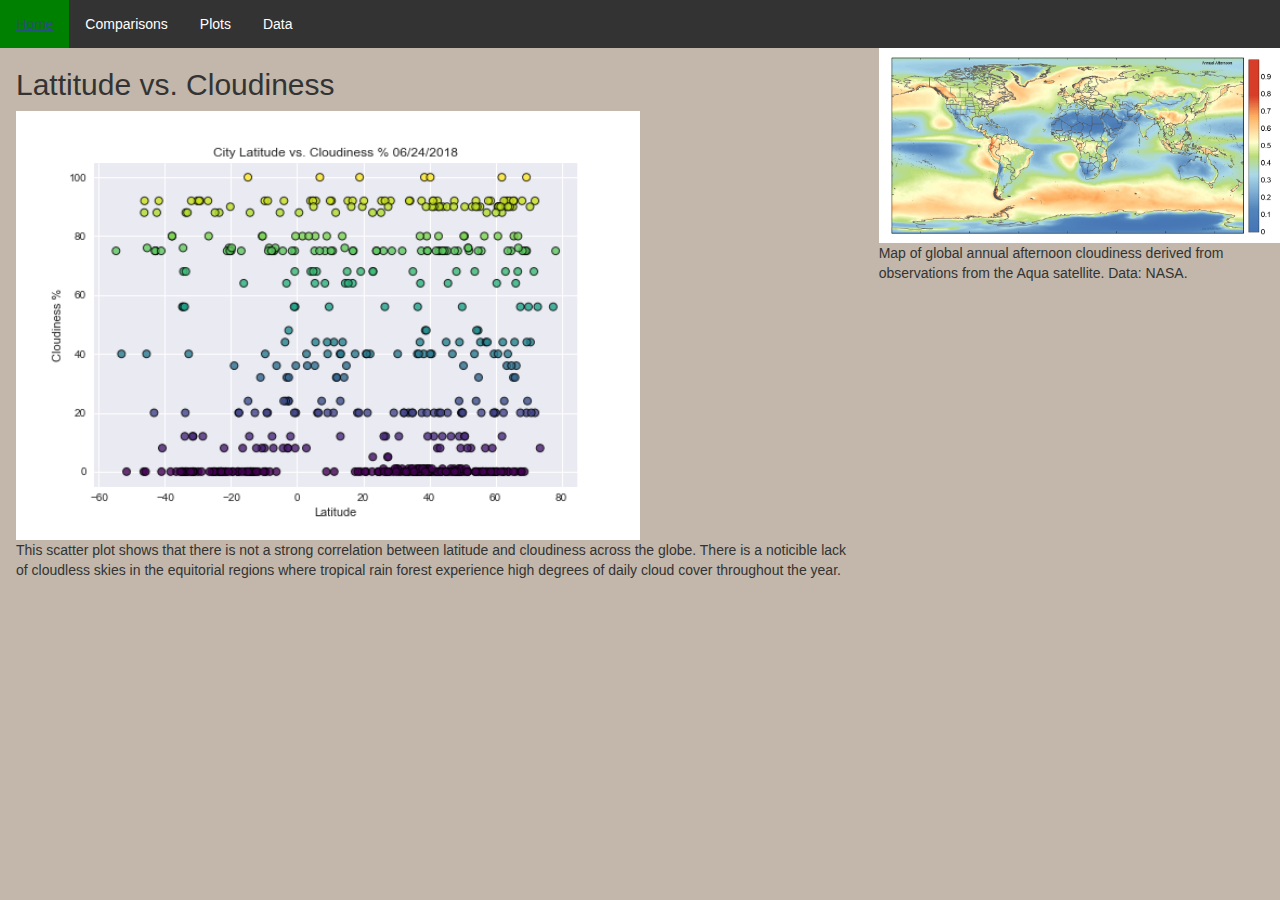
<file: Cloudiness.html>
<!DOCTYPE html>
<html lang="en">
<head>
    <meta charset="UTF-8">
    <meta name="viewport" content="width=device-width, initial-scale=1.0">
    <meta http-equiv="X-UA-Compatible" content="ie=edge">
    <link rel="stylesheet" href="https://cdnjs.cloudflare.com/ajax/libs/font-awesome/4.7.0/css/font-awesome.min.css">
    <link rel="stylesheet" href="https://maxcdn.bootstrapcdn.com/bootstrap/3.3.7/css/bootstrap.min.css">
    <script src="https://ajax.googleapis.com/ajax/libs/jquery/3.3.1/jquery.min.js"></script>
    <script src="https://maxcdn.bootstrapcdn.com/bootstrap/3.3.7/js/bootstrap.min.js"></script>
    <title>Document</title>
    <link rel="stylesheet" href="stylesheet.css">
</head>

<body>
    <ul>
        <li><a href="#Landing_Page2.html">Home</a></li>
        <li><a href="Comparisons.html">Comparisons</a></li>
        <li class="dropdown">
            <a href="javascript:void(0)" class="dropbtn">Plots</a>
            <div class="dropdown-content">
            <a href="Temperature_visualization.html">Latitude vs. Temperature</a>
            <a href="Humidity_visualization.html">Latitude vs. Humidity</a>
            <a href="Cloudiness.html">Latitude vs. Cloudiness</a>
            </div>
        </li>
        <li class="nav-item">
            <a class="nav-link" href="convertcsv.htm">Data</a>
        </li>
    </ul>



<div class="container"></div>
<div style="padding-left:16px""padding-right: 16px">
    <div class="row">
        <div class="col-md-8">
            <h2>Lattitude vs. Cloudiness</h2>
            <a target="_blank" href="latitude_vs_cloud.png">
                <img src="latitude_vs_cloud.png" width="75%" height="auto" alt="Temperature plot">
            </a>
            <p>This scatter plot shows that there is not a strong correlation between latitude and cloudiness across the globe.
                There is a noticible lack of cloudless skies in the equitorial regions where tropical rain forest 
                experience high degrees of daily cloud cover throughout the year.

            </p>
        </div>
        <div class="col-md-4">
            <a target="_blank" href="Annual-Aqua-PM-globe.png">
                <img src="Annual-Aqua-PM-globe.png"  width="100%" height="auto" alt="cloud map">
            </a>
            <p>Map of global annual afternoon cloudiness derived from observations from the Aqua satellite. Data: NASA.</p>
        </div>
    </div>
</div>
</div> 


</body>
</html>
</file>
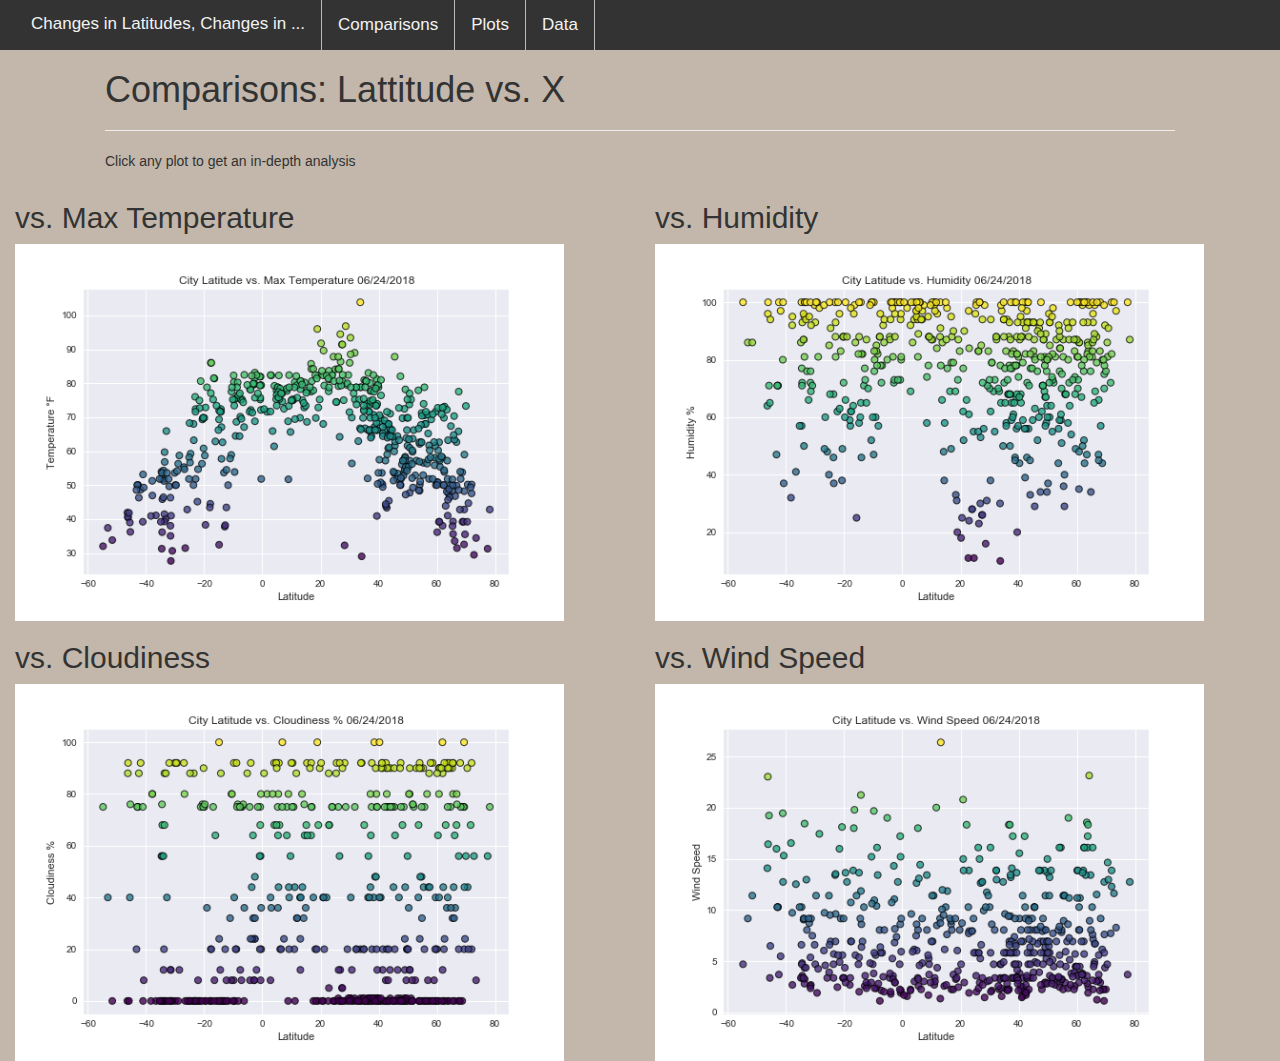
<file: Comparisons.html>
<!DOCTYPE html>
<html lang="en">
<head>
    <meta charset="UTF-8">
    <meta name="viewport" content="width=device-width, initial-scale=1.0">
    <meta http-equiv="X-UA-Compatible" content="ie=edge">
    <link rel="stylesheet" href="https://cdnjs.cloudflare.com/ajax/libs/font-awesome/4.7.0/css/font-awesome.min.css">
    <link rel="stylesheet" href="https://maxcdn.bootstrapcdn.com/bootstrap/3.3.7/css/bootstrap.min.css">
    <!--<script src="https://ajax.googleapis.com/ajax/libs/jquery/3.3.1/jquery.min.js"></script>-->
    <!--<script src="https://maxcdn.bootstrapcdn.com/bootstrap/3.3.7/js/bootstrap.min.js"></script>-->
    <link rel="stylesheet" href="stylesheet.css">
    <title>Comparisons</title>
    
</head>
<body>
    
    <nav class="topnav">
            <div class="container-fluid">
                <div class="navbar-header">
                    <button type="button" class="navbar-toggle collapsed" data-toggle="collapse" data-target="#bs-example-navbar-collapse-1"
                        aria-expanded="false">
                        <span class="sr-only">Toggle navigation</span>
                        <span class="icon-bar"></span>
                        <span class="icon-bar"></span>
                        <span class="icon-bar"></span>
                    </button>
                    <a class="navbar-brand" href="Landing_Page.html">Changes in Latitudes, Changes in ...</a>
                </div>

        <div class="collapse navbar-collapse" id="navbarSupportedContent">
            <ul class="navbar-nav mr-auto">
            
            <li class="nav-item">
                <a class="nav-link" href="Comparisons.html">Comparisons</a>
            </li>
            <li class="nav-item dropdown">
                <a class="nav-link dropdown-toggle" href="#" id="navbarDropdown" role="button" data-toggle="dropdown" aria-haspopup="true" aria-expanded="false">
                Plots
                </a>
            
                <div class="dropdown-menu" aria-labelledby="navbarDropdown">
                    <ul class="nav navbar-nav">
                    <li><a class="dropdown-item" href="Temperature_visualization.html">Temperature</a></li>
                    <li><a class="dropdown-item" href="Humidity_visualization.html">Humidity</a></li>
                    <div class="dropdown-divider"></div>
                    <li><a class="dropdown-item" href="Cloudiness.html">Cloudiness</a></li>
                    <li><a class="dropdown-item" href="Windiness.html">Windiness</a></li>
                    </ul>
                </div>
            </li>
            <li class="nav-item">
                <a class="nav-link" href="convertcsv.htm">Data</a>
            </li>
            </ul>
        </div>
    </nav>
    
    <div class="container">
       
            <!-- Row 1 -->
        <div class="row">
            <div class="col-md-12">
                <h1>Comparisons: Lattitude vs. X</h1>
                <hr>
            </div>
        </div>
        <p>Click any plot to get an in-depth analysis</p>
    </div>
        
            <!-- Row 2 -->
          <div class="container-fluid"> 
            <div class="row">
                <div class="col-xs-12 col-md-6">
                    <h2>vs. Max Temperature</h2>
                    <a target="_blank" href="latitude_vs_temp.png">
                        <img src="latitude_vs_temp.png" width="90%" height="auto" alt="Temperature plot">
                    </a>
                </div>
                <div class="col-xs-12 col-md-6">
                    <h2>vs. Humidity</h2>
                    <a target="_blank" href="latitude_vs_hum.png">
                        <img src="latitude_vs_hum.png"  width="90%" height="auto" alt="Humidity plot">
                    </a>
                </div>
            </div>
        </div> 
    
             <!-- Row 3 -->
          <div class="container-fluid">   
              <div class="row">
                <div class="col-xs-12 col-md-6">
                    <h2>vs. Cloudiness</h2>
                    <a target="_blank" href="latitude_vs_cloud.png">
                        <img src = "latitude_vs_cloud.png" width="90%" height="auto" alt= "Cloudiness">
                    </a>
                </div>
                <div class="col-xs-12 col-md-6">
                    <h2>vs. Wind Speed</h2>
                    <a target="_blank" href="latitude_vs_wind.png">
                        <img src = "latitude_vs_wind.png" width="90%" height="auto" alt= "Wind">
                    </a>
                </div>
            </div>
        </div>
    
    <script src="https://ajax.googleapis.com/ajax/libs/jquery/3.3.1/jquery.min.js"></script>
    <script src="https://maxcdn.bootstrapcdn.com/bootstrap/3.3.7/js/bootstrap.min.js"></script>

</body>
</html>
</file>
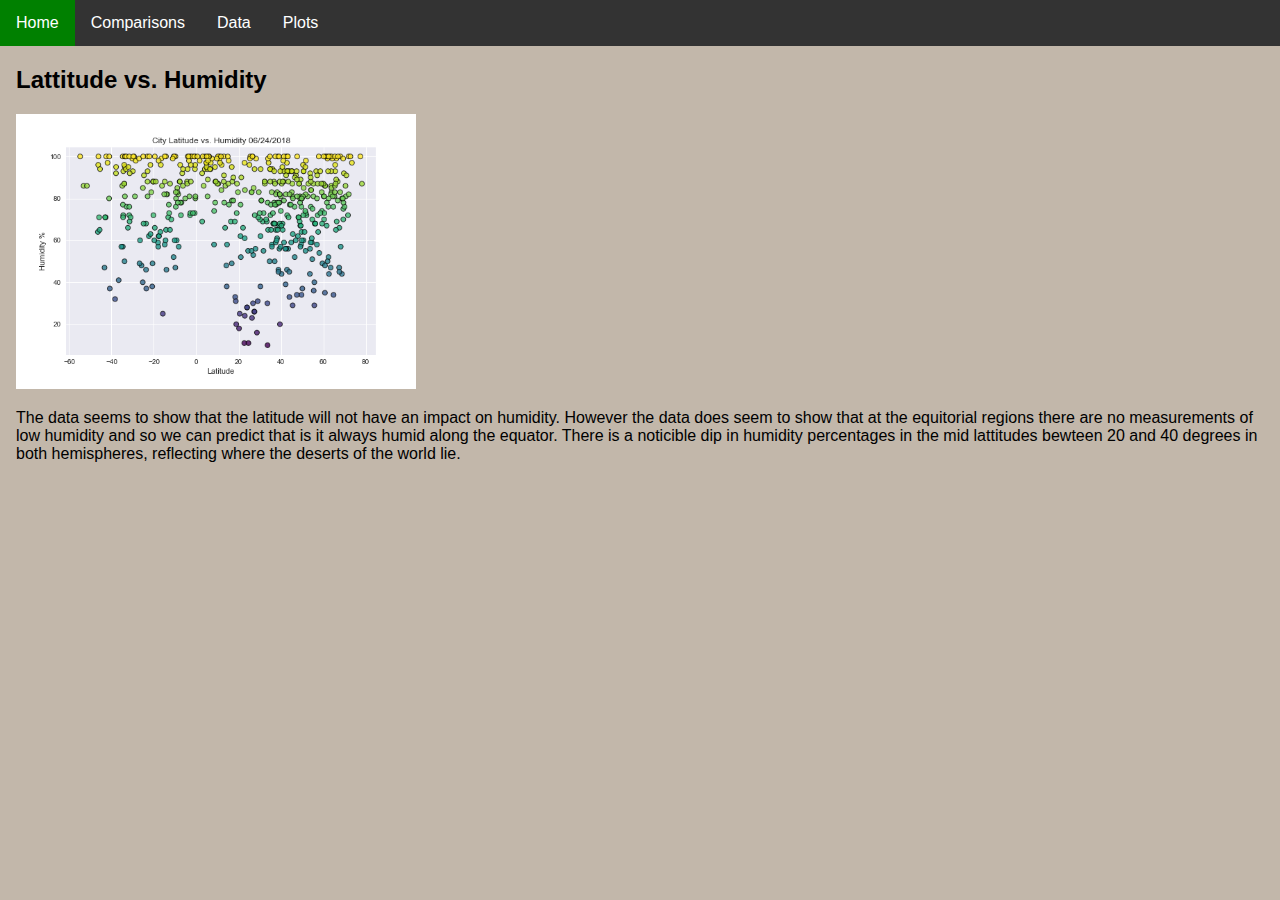
<file: Humidity_visualization.html>
<!DOCTYPE html>
<html lang="en">
<head>
    <meta charset="UTF-8">
    <meta name="viewport" content="width=device-width, initial-scale=1.0">
    <meta http-equiv="X-UA-Compatible" content="ie=edge">
    <link rel="stylesheet" href="https://cdnjs.cloudflare.com/ajax/libs/font-awesome/4.7.0/css/font-awesome.min.css">
    <title>Humidity</title>
    <link rel="stylesheet" href="stylesheet.css">
</head>

<body>
    <ul>
        <li><a href="#Landing_Page2.html">Home</a></li>
        <li><a href="Comparisons.html">Comparisons</a></li>
        <li><a href="data">Data</a></li>
        <li class="dropdown">
            <a href="javascript:void(0)" class="dropbtn">Plots</a>
            <div class="dropdown-content">
            <a href="Temperature_visualization.html">Temperature</a>
            <a href="Humidity_visualization.html">Humidity</a>
            <a href="Cloudiness.html">Cloudiness</a>
            <a href="Windiness.html">Windiness</a>
            </div>
        </li>
    </ul>


<div style="padding-left:16px">
  <h2>Lattitude vs. Humidity</h2>
    <a target="_blank" href="latitude_vs_hum.png">
        <img src="latitude_vs_hum.png"  width= "400" alt="Humidity plot">
    </a>
  <p>The data seems to show that the latitude will not have an impact on humidity.
      However the data does seem to show that at the equitorial regions there are 
      no measurements of low humidity and so we can predict that is it always humid
      along the equator.  There is a noticible dip in humidity percentages in the 
      mid lattitudes bewteen 20 and 40 degrees in both hemispheres, reflecting 
      where the deserts of the world lie.
  </p>
</div>

</body>
</html>
</file>
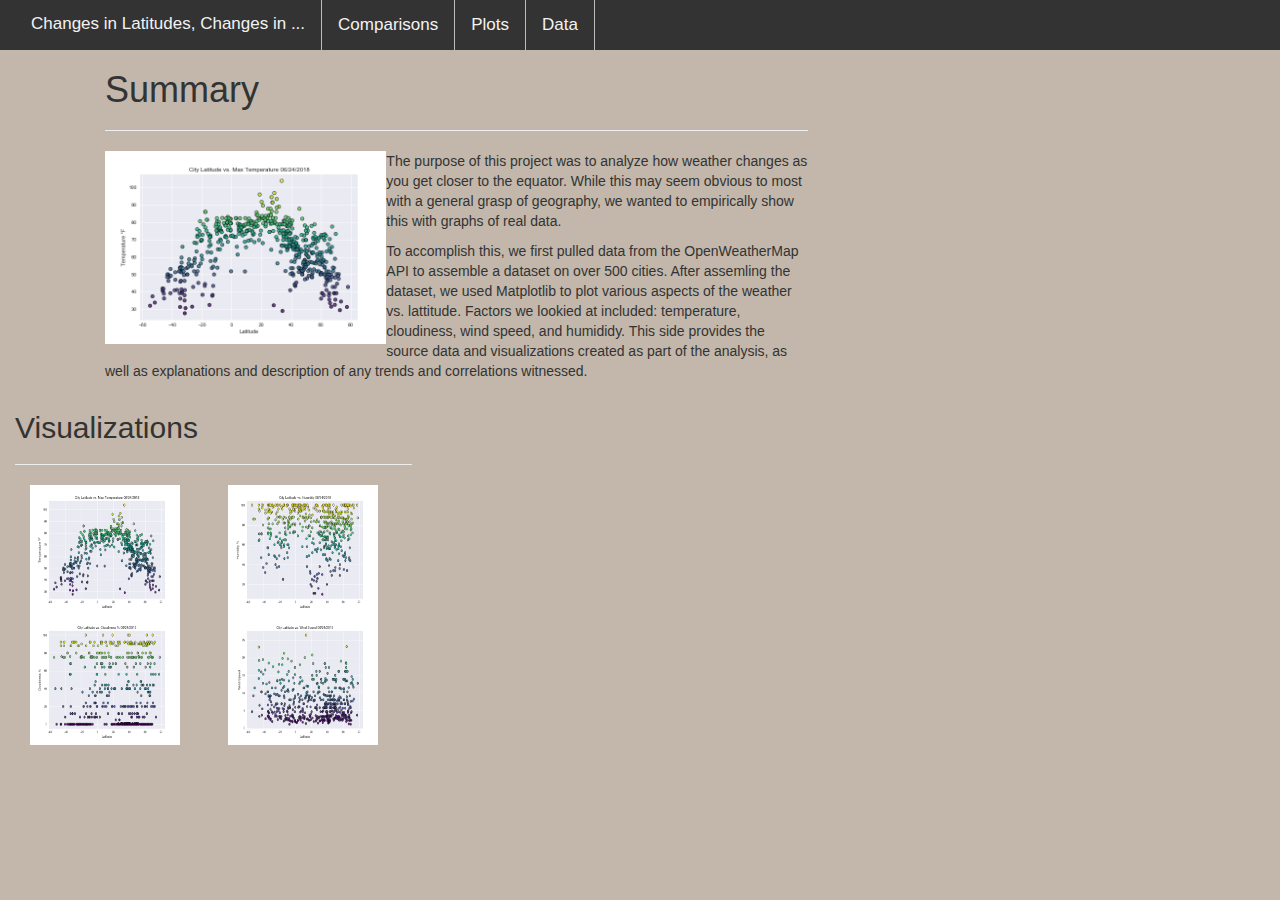
<file: Landing_Page.html>
<!DOCTYPE html>
<html lang="en">
<head>
        <meta charset="UTF-8">
        <meta name="viewport" content="width=device-width, initial-scale=1.0">
        <meta http-equiv="X-UA-Compatible" content="ie=edge">
        <link rel="stylesheet" href="https://cdnjs.cloudflare.com/ajax/libs/font-awesome/4.7.0/css/font-awesome.min.css">
        <link rel="stylesheet" href="https://maxcdn.bootstrapcdn.com/bootstrap/3.3.7/css/bootstrap.min.css">
        <title>LandingPage</title>
        <link rel="stylesheet" href="stylesheet.css">
</head>
<body>

        <nav class="topnav">
            <div class="container-fluid">
                <div class="navbar-header">
                    <button type="button" class="navbar-toggle collapsed" data-toggle="collapse" data-target="#bs-example-navbar-collapse-1"
                        aria-expanded="false">
                        <span class="sr-only">Toggle navigation</span>
                        <span class="icon-bar"></span>
                        <span class="icon-bar"></span>
                        <span class="icon-bar"></span>
                    </button>
                    <a class="navbar-brand" href="Landing_Page.html">Changes in Latitudes, Changes in ...</a>
            </div>

            <div class="collapse navbar-collapse" id="navbarSupportedContent">
                <ul class="navbar-nav mr-auto">         
                    <li class="nav-item">
                        <a class="nav-link" href="Comparisons.html">Comparisons</a>
                    </li>
                    <li class="nav-item dropdown">
                        <a class="nav-link dropdown-toggle" href="#" id="navbarDropdown" role="button" data-toggle="dropdown" aria-haspopup="true" aria-expanded="false">
                        Plots
                        </a>
                    
                        <div class="dropdown-menu" aria-labelledby="navbarDropdown">
                            <ul class="nav navbar-nav">
                            <li><a class="dropdown-item" href="Temperature_visualization.html">Temperature</a></li>
                            <li><a class="dropdown-item" href="Humidity_visualization.html">Humidity</a></li>
                            <div class="dropdown-divider"></div>
                            <li><a class="dropdown-item" href="Cloudiness.html">Cloudiness</a></li>
                            <li><a class="dropdown-item" href="Windiness.html">Windiness</a></li>
                            </ul>
                        </div>
                    <li class="nav-item">
                        <a class="nav-link" href="convertcsv.htm">Data</a>
                    </li>
                    </li>
                </ul>
            </div>

        </nav>

        <div class="container">
                <div class="row row-grid">
                    <div class="col-md-8">
                        <div class="box box-left">
                            <section id="intro">
                                <h1>Summary</h1>
                                <hr>
                                <figure>
                                    <a target="_blank" href="latitude_vs_temp.png">
                                    <img class="plot" src="latitude_vs_temp.png" width = "300" alt="Temperature plot">
                                    </a>
                                </figure>
                                <section id="summary">
                                    <p> The purpose of this project was to analyze how weather changes 
                                        as you get closer to the equator.  While this may seem obvious 
                                        to most with a general grasp of geography, we wanted to empirically 
                                        show this with graphs of real data.
                                    </p>
                                    <p>
                                        To accomplish this, we first pulled data from the 
                                        OpenWeatherMap API to assemble a dataset on over 
                                        500 cities.  After assemling the dataset, we used Matplotlib to plot various 
                                        aspects of the weather vs. lattitude.  Factors we lookied at included: 
                                        temperature, cloudiness, wind speed, and humididy.  This side provides the source data 
                                        and visualizations created as part of the analysis, as well as explanations and description 
                                        of any trends and correlations witnessed.
                                    </p>
                                </section>
                            </section>
                        </div>
                    </div>
                </div>
            </div>
            <div class="col-sm-3 col-md-4">
                <div class="box box-right">  
                    <h2>Visualizations</h2>
                    <hr>
                    <div class="col-xs-6 col-sm-3 col-md-6">
                        <figure>
                            <a target="_blank" href="latitude_vs_temp.png"></a>
                            <img src="latitude_vs_temp.png" width = "150" height = "130" alt="Temperature plot">
                            <a href= "Temperature_visualization.html"></a>
                        </figure>
                    </div>
                    <div class="col-xs-6 col-sm-3 col-md-6">
                        <figure>
                            <a target="_blank" href="latitude_vs_hum.png"></a>
                            <img src="latitude_vs_hum.png" width = "150" height = "130" alt="Humidity plot">
                            <a href="Humidity_visualization.html"></a>
                        </figure>
                    </div>
                    <div class="col-xs-6 col-sm-3 col-md-6">
                        <figure>   
                            <a target="_blank" href="latitude_vs_cloud.png"></a>
                            <img src="latitude_vs_cloud.png" width = "150" height = "130" alt="Cloudiness plot">
                            <a href= "Cloudiness.html"></a>
                        </figure> 
                    </div>
                    <div class="col-xs-6 col-sm-3 col-md-6">
                        <figure>
                            <a target="_blank" href="latitude_vs_wind.png"></a>
                            <img src="latitude_vs_wind.png" width = "150" height = "130" alt="Windiness plot">
                            <a href = "Windiness.html"></a>
                        </figure>
                    </div>
                </div>
            </div>
    </section>
    </main>
            <aside id="visualizations">
                <div class="container">
                </div>
        </div>
        </div>    
        </div>
    </main>

    <script src="https://ajax.googleapis.com/ajax/libs/jquery/3.3.1/jquery.min.js"></script>
    <script src="https://maxcdn.bootstrapcdn.com/bootstrap/3.3.7/js/bootstrap.min.js"></script>

</body>
</html>
</file>
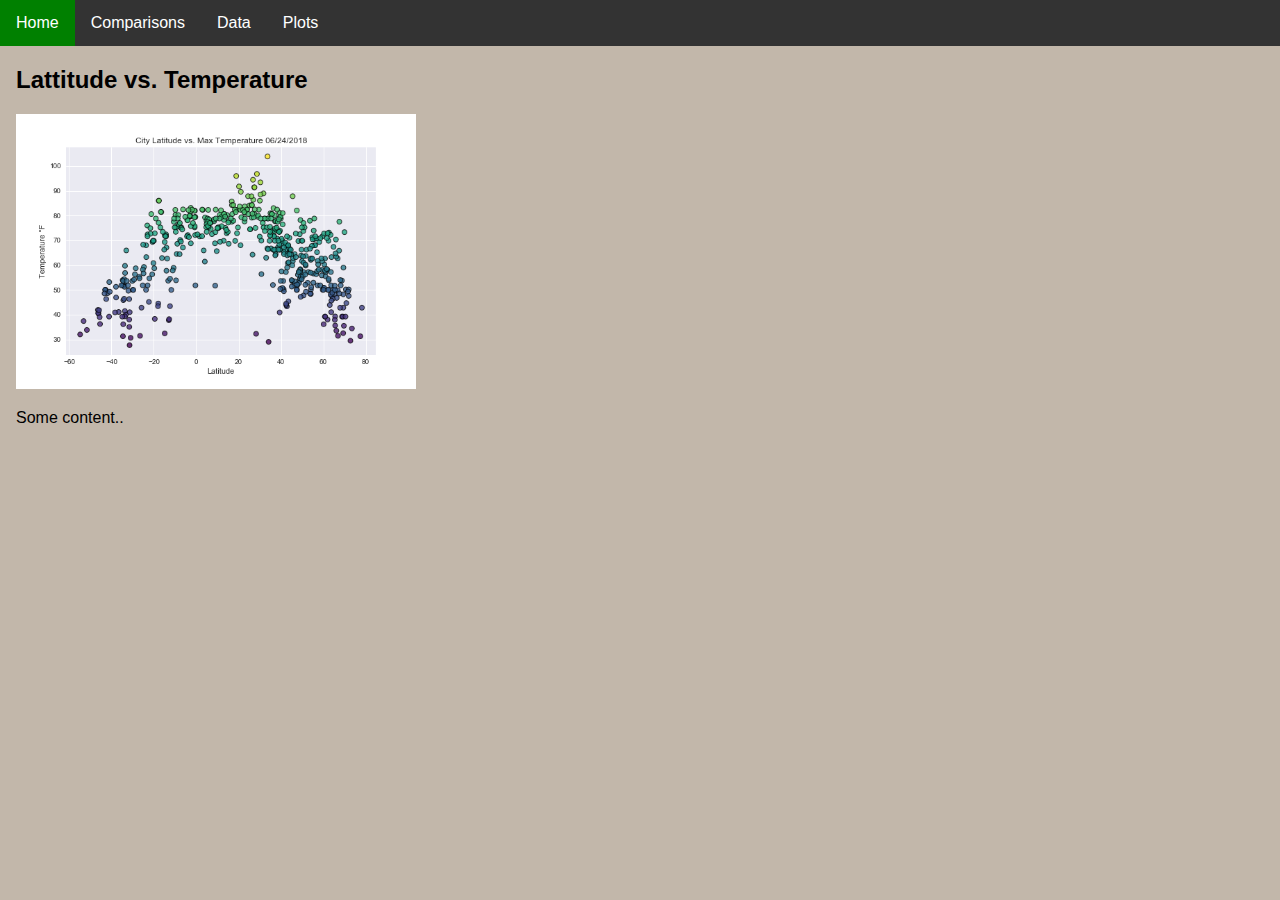
<file: Temperature_visualization.html>
<!DOCTYPE html>
<html lang="en">
<head>
    <meta charset="UTF-8">
    <meta name="viewport" content="width=device-width, initial-scale=1.0">
    <meta http-equiv="X-UA-Compatible" content="ie=edge">
    <link rel="stylesheet" href="https://cdnjs.cloudflare.com/ajax/libs/font-awesome/4.7.0/css/font-awesome.min.css">
    <title>TemperatureVsLatitude</title>
    <link rel="stylesheet" href="stylesheet.css">
</head>
<body>

    <ul>
        <li><a href="Landing_Page.html">Home</a></li>
        <li><a href="Comparisons.html">Comparisons</a></li>
        <li><a href="data">Data</a></li>
        <li class="dropdown">
            <a href="javascript:void(0)" class="dropbtn">Plots</a>
            <div class="dropdown-content">
            <a href="Temperature_visualization.html">Latitude vs. Temperature</a>
            <a href="Humidity_visualization.html">Latitude vs. Humidity</a>
            <a href="#">Link 3</a>
            </div>
        </li>
    </ul>

<div style="padding-left:16px">
  <h2>Lattitude vs. Temperature</h2>
    <a target="_blank" href="latitude_vs_temp.png">
        <img src="latitude_vs_temp.png" width = "400" alt="Temperature plot">
    </a>
  <p>Some content..</p>
</div>

</body>
</html>
</file>
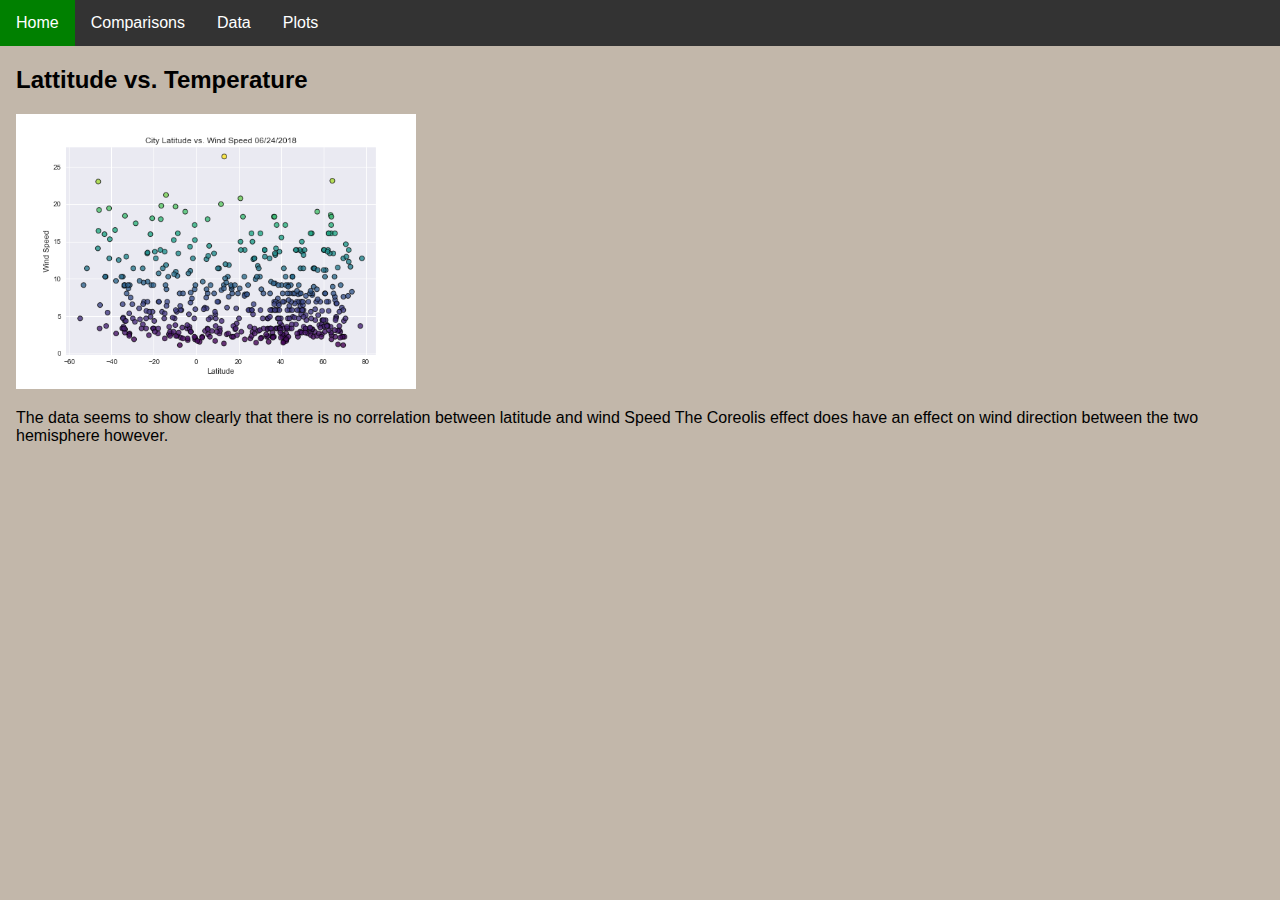
<file: Windiness.html>
<!DOCTYPE html>
<html lang="en">
<head>
    <meta charset="UTF-8">
    <meta name="viewport" content="width=device-width, initial-scale=1.0">
    <meta http-equiv="X-UA-Compatible" content="ie=edge">
    <link rel="stylesheet" href="https://cdnjs.cloudflare.com/ajax/libs/font-awesome/4.7.0/css/font-awesome.min.css">
    <link rel="stylesheet" href="stylesheet.css">
    <title>Wind Speed</title>
</head>
<body>
        <ul>
            <li><a href="Landing_Page.html">Home</a></li>
            <li><a href="Comparisons.html">Comparisons</a></li>
            <li><a href="data">Data</a></li>
            <li class="dropdown">
                <a href="javascript:void(0)" class="dropbtn">Plots</a>
                <div class="dropdown-content">
                <a href="Temperature_visualization.html">Latitude vs. Temperature</a>
                <a href="Humidity_visualization.html">Latitude vs. Humidity</a>
                <a href="Cloudiness.html">Cloudiness</a>
                <a href="Windiness.html">Windiness</a>
                </div>
            </li>
        </ul>
        
        <div style="padding-left:16px">
            <h2>Lattitude vs. Temperature</h2>
                <a target="_blank" href="latitude_vs_wind.png">
                    <img src="latitude_vs_wind.png" width = "400" alt="Wind plot">
                </a>
            <p>The data seems to show clearly that there is no correlation between latitude and wind Speed
                The Coreolis effect does have an effect on wind direction between the two hemisphere however.
            </p>
        </div>    

</body>

</html>
</file>
<file: stylesheet.css>
body {
    background-color:#c2b7aa;
    margin: 0 auto;
    font-family: Arial, Helvetica, sans-serif;
}

.topnav {
    overflow: hidden;
    background-color: #333;
}

.topnav a {
    float: left;
    color: #f2f2f2;
    text-align: center;
    padding: 14px 16px;
    text-decoration: none;
    font-size: 17px;
    border-right:1px solid #bbb;
}

.topnav a:hover {
    background-color: #ddd;
    color: rgb(7, 7, 7);
}

.topnav a.active {
    background-color: rgb(34, 118, 187);
    color: white;
}

ul {
    list-style-type: none;
    margin: 0;
    padding: 0;
    overflow: hidden;
    background-color: #333;
}

li {
    float: left;
}

li a, .dropbtn {
    display: inline-block;
    color: white;
    text-align: center;
    padding: 14px 16px;
    text-decoration: none;
}

li a:hover, .dropdown:hover .dropbtn {
    background-color: green;
}

li.dropdown {
    display: inline-block;
}

.dropdown-content {
    display: none;
    position: absolute;
    background-color: #f9f9f9;
    min-width: 160px;
    box-shadow: 0px 8px 16px 0px rgba(0,0,0,0.2);
    z-index: 1;
}

.dropdown-content a {
    color: black;
    padding: 12px 16px;
    text-decoration: none;
    display: block;
    text-align: left;
}

.dropdown-content a:hover {background-color: #f1f1f1}

.dropdown:hover .dropdown-content {
    display: block;
}

.borderbox {
    margin: 0 auto;
    border-width: 1px;
    border-color: black;
    border-style: solid;
    background-color: white;
    padding-left: 20px;
    padding-bottom: 10px;
}

.plot {
    width: 40%;
    float: left;
}

.container {
    width: 1100px;
    margin: 0 auto;
  }

@media screen and (max-width: 480px) {
.topnav a:not(:first-child) {display: none;}
.topnav a.icon {
    float: right;
    display: block;
}
}

@media screen and (max-width: 480px) {
.topnav.responsive {position: relative;}
.topnav.responsive .icon {
    position: absolute;
    right: 0;
    top: 0;
}
.topnav.responsive a {
    float: none;
    display: block;
    text-align: left;
}
@media (min-width: 1200px) {
    .row.row-grid [class*="col-lg-"] + [class*="col-lg-"] {
        margin-top: 0;
    }
}
@media (min-width: 992px) {
    .row.row-grid [class*="col-md-"] + [class*="col-md-"] {
        margin-top: 0;
    }
}
@media (min-width: 768px) {
    .row.row-grid [class*="col-sm-"] + [class*="col-sm-"] {
        margin-top: 0;
    }
}
@media (min-width: 768px) {
  .row.row-grid [class*="col-xs-"] + [class*="col-xs-"] {
      margin-top: 0;
  }
}
</file>
